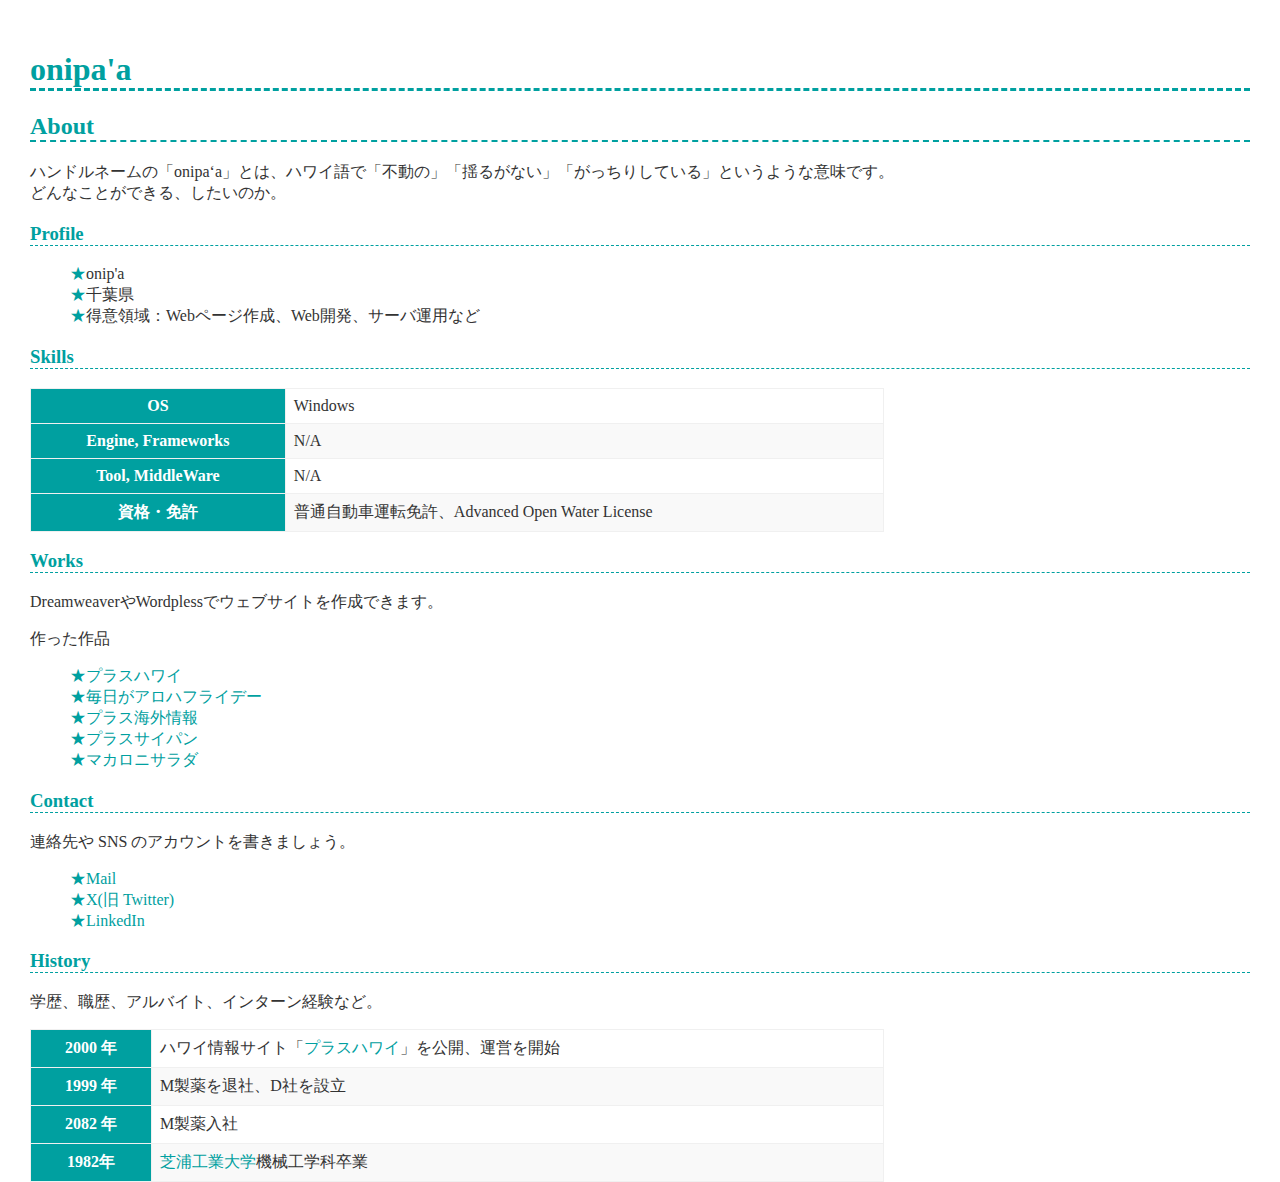
<file: index.html>
<!DOCTYPE html>
<html lang="ja">
  <head>
    <meta charset="utf-8">
    <meta name="viewport" content="width=device-width, initial-scale=1">
   <link href="style.css" rel="stylesheet">
    <title>onipa'aのポートフォリオ</title>
  </head>
  <body>
    <h1>onipa'a</h1>
    
    <h2>About</h2>
    <p>
      ハンドルネームの「onipaʻa」とは、ハワイ語で「不動の」「揺るがない」「がっちりしている」というような意味です。<br>
      どんなことができる、したいのか。
    </p>

    <h3>Profile</h3>
    <ul>
      <li>onip'a</li>
      <li>千葉県</li>
      <li>得意領域：Webページ作成、Web開発、サーバ運用など</li>
    </ul>

    <h3>Skills</h3>
    <table>
      <tr>
        <th>OS</th>
        <td>Windows</td>
      </tr>
      <tr>
        <th>Engine, Frameworks</th>
        <td>N/A</td>
      </tr>
      <tr>
        <th>Tool, MiddleWare</th>
        <td>N/A</td>
      </tr>
      <tr>
        <th>資格・免許</th>
        <td>普通自動車運転免許、Advanced Open Water License</td>
      </tr>
    </table>

    <h3>Works</h3>
    <p>DreamweaverやWordplessでウェブサイトを作成できます。</p>
    作った作品    
    <ul>
      <li><a href="https://www.plus-hawaii.com/" target="_blank">プラスハワイ</a></li>
      <li><a href="https://plus-hawaii.jp/" target="_blank">毎日がアロハフライデー</a></li>
      <li><a href="https://plus-kaigai.com/" target="_blank">プラス海外情報</a></li>
      <li><a href="https://plus-kaigai.com/saipan/" target="_blank">プラスサイパン</a></li>
      <li><a href="https://macasalad.com/" target="_blank">マカロニサラダ</a></li>
    </ul>

    <h3>Contact</h3>
    <p>連絡先や SNS のアカウントを書きましょう。</p>
    <ul>
      <li><a href="mailto:name@example.com">Mail</a></li>
      <li><a href="https://twitter.com/n_yobikou">X(旧 Twitter)</a></li>
      <li><a href="https://www.linkedin.com/">LinkedIn</a></li>
    </ul>

    <h3>History</h3>
    <p>学歴、職歴、アルバイト、インターン経験など。</p>
    <table>
      <tr>
        <th>2000 年</th>
        <td>ハワイ情報サイト「<a href="https://www.plus-hawaii.com/" target="_blank">プラスハワイ</a>」を公開、運営を開始</td>
      </tr>
      <tr>
        <th>1999 年</th>
        <td>M製薬を退社、D社を設立</td>
      </tr>
      <tr>
        <th>2082 年</th>
        <td>M製薬入社</td>
      </tr>
      <tr>
        <th>1982年</th>
        <td><a href="https://www.shibaura-it.ac.jp/" target="_blank">芝浦工業大学</a>機械工学科卒業</td>
      </tr>
    </table>
  </body>
</html>
</file>
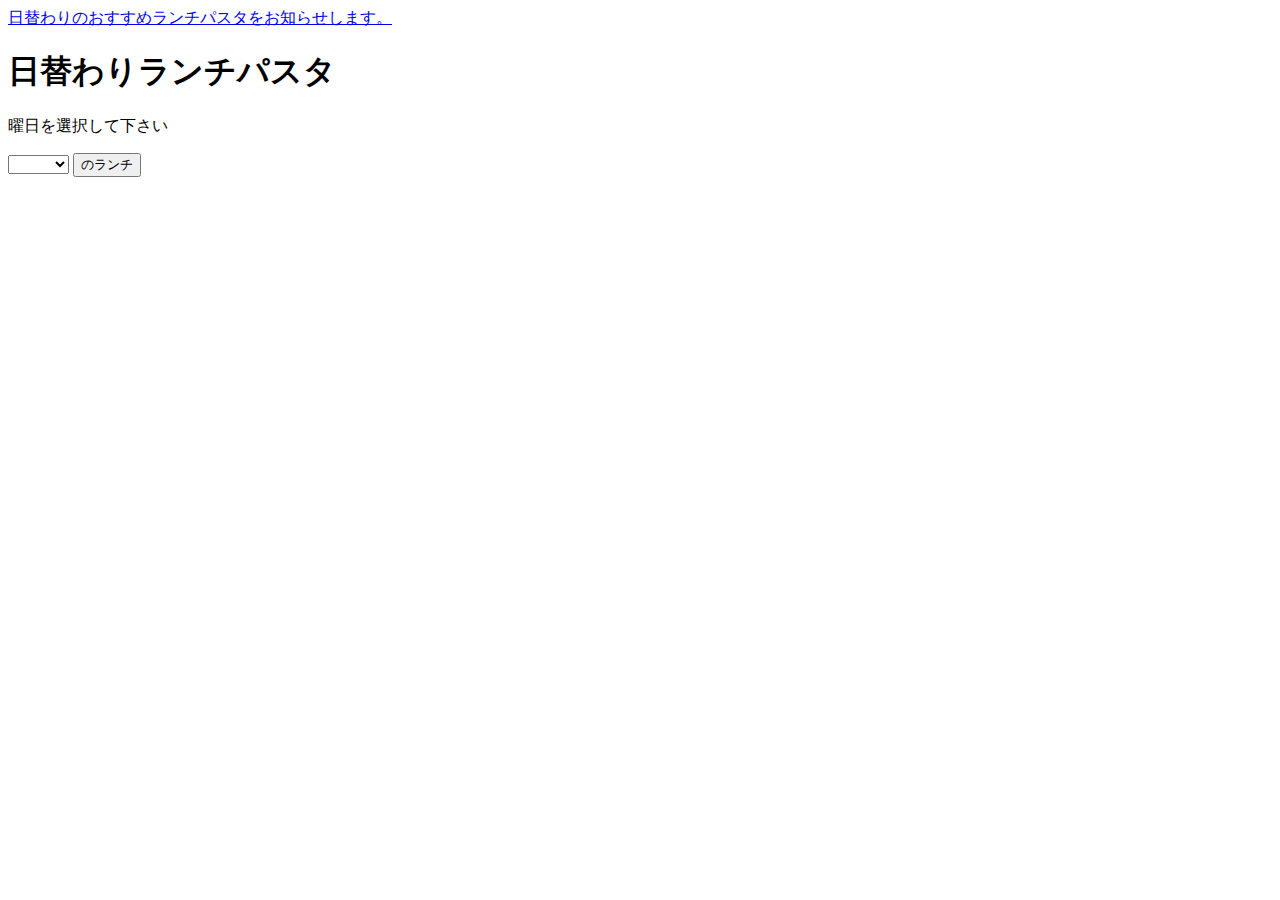
<file: daily-pasta/daily-pasta.html>
<!DOCTYPE html>
<html lang="ja">
  <head>
    <meta charset="UTF-8">
    <meta name="twitter:card" content="summary">
    <meta
      property="og:url"
      content="https://あなたのユーザ名.github.io/dailypasta/dailypasta.html"
    >
    <meta property="og:title" content="日替わりランチパスタ">
    <meta
      property="og:description"
      content="Webアプリケーション開発2 第15回 確認レポート課題ウェブページ「日替わりランチパスタ」サイトです。"
    >
    <link href="https://cdn.jsdelivr.net/npm/bootstrap@5.3.0/dist/css/bootstrap.min.css" rel="stylesheet" integrity="sha384-9ndCyUaIbzAi2FUVXJi0CjmCapSmO7SnpJef0486qhLnuZ2cdeRhO02iuK6FUUVM" crossorigin="anonymous">
    <title>日替わりランチパスタ</title>
  </head>
  <body class="bg-primary-subtle">
    <header>
      <nav class="navbar bg-primary" data-bs-theme="dark">
        <div class="container-fluid">
          <a class="navbar-brand" href="#">日替わりのおすすめランチパスタをお知らせします。</a>
        </div>
      </nav>
    </header>

    <div class="container pt-5">
      <h1>日替わりランチパスタ</h1>
      <p>曜日を選択して下さい</p>

      <div class="row">
        <div class="col-sm-9 col-lg-6">
          <div class="input-group mb-3">
               <select name="deptm" id="user-name">
<option></option>
<option>日曜日</option>
<option>月曜日</option>
<option>火曜日</option>
<option>水曜日</option>
<option>木曜日</option>
<option>金曜日</option>
<option>土曜日</option>
              </select>
            <button class="btn btn-primary" id="dailypasta">のランチ</button>
          </div>
        </div>
      </div>

      <div class="row">
        <div class="col-lg-9">
          <div id="result-area"></div>
        </div>
      </div>
      <div id="tweet-area" class="mt-3"></div>
    </div>
    <script src="dailypasta.js"></script>
  </body>

</html>
</file>
<file: style.css>
/* --------------------
        全体
-------------------- */

:root {
  --theme-color: #00a0a0;
}

* {
  box-sizing: border-box;
}

html, body {
  width: 100%;
  height: 100%;
}

body {
  margin: 0;
  padding: 30px;
  color: #333;
}

/* --------------------
        見出し
-------------------- */

h1, h2, h3 {
  color: var(--theme-color);
  border-bottom: dashed 0.1em var(--theme-color);
}

/* --------------------
        リンク
-------------------- */

a {
  color: var(--theme-color);
  text-decoration: none;
}

/* --------------------
        リスト
-------------------- */

ul {
  list-style: none;
}
li:before {
  content: "★";
  color: var(--theme-color);
}

/* --------------------
          表
-------------------- */

table {
  border-spacing: 0;
  border-collapse: collapse;
  border: solid 1px #f0f0f0;
  min-width: 70%;
}
tr {
  background-color: #fff;
}
tr:nth-child(2n) {
  background-color: #f9f9f9;
}
th {
  background: var(--theme-color);
  color: #fff;
}
th, td {
  border: solid 1px #f0f0f0;
  padding: 0.5rem;
}
</file>
